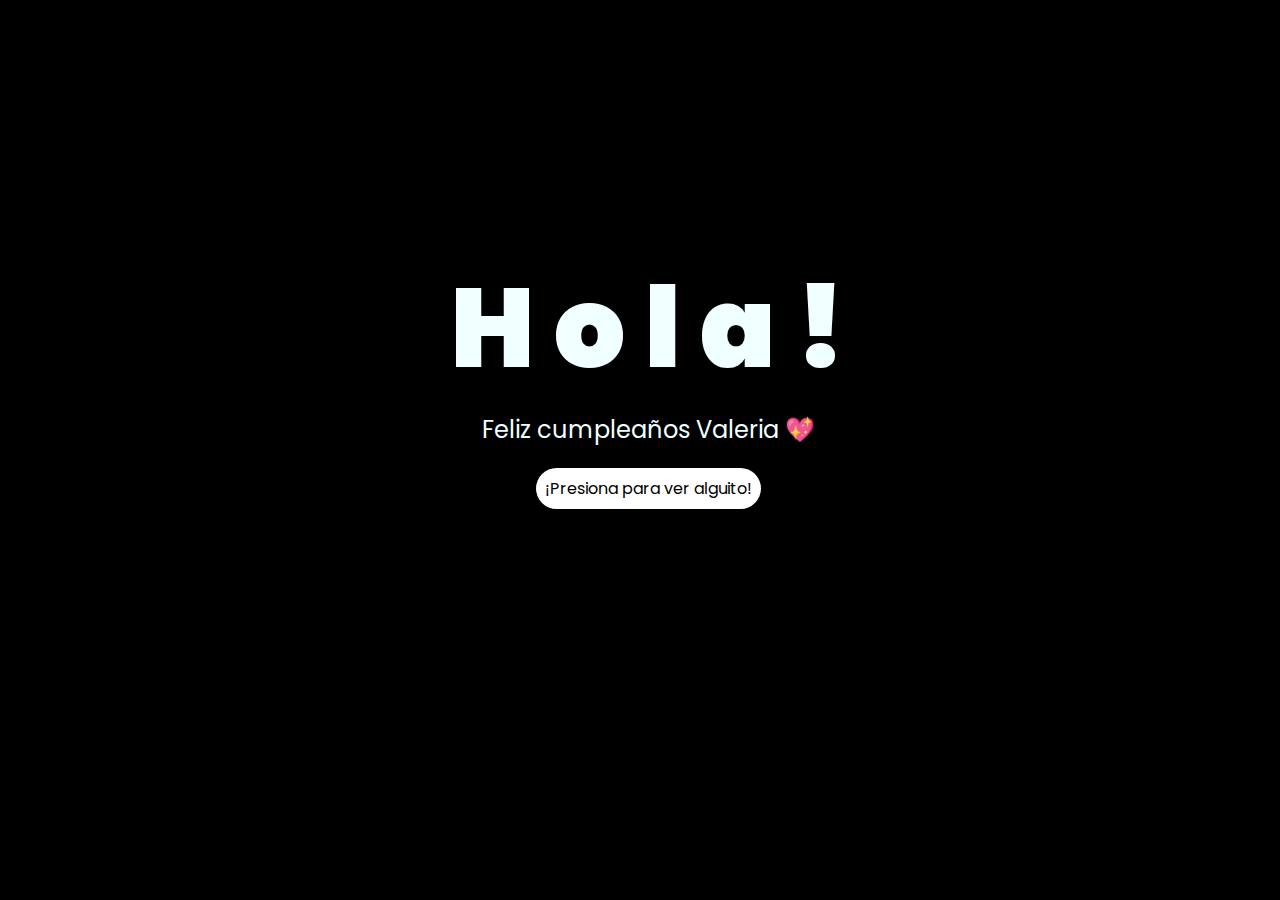
<file: index.html>
<!DOCTYPE html>
<html lang="es">

<head>
    <meta charset="UTF-8">
    <meta http-equiv="X-UA-Compatible" content="IE=edge">
    <meta name="viewport" content="width=device-width, initial-scale=1.0">
    <link rel="stylesheet" href="css/style.css">
    <link rel="icon" href="img/flowers.png" type="image/x-icon">
    <title>Gift for Miss Valeria</title>
</head>

<body>
    <div class="greetings">
        <span>H</span>
        <span>o</span>
        <span>l</span>
        <span>a</span>
        <span>!</span>
    </div>
    <div class="description">
        <span>Feliz cumpleaños Valeria 💖</span>
    </div>
    <div class="button">
        <button class="botones">
            <a href="flower.html" style="color: #fff;">¡Presiona para ver alguito!</a>
        </button>
    </div>
</body>

</html>
</file>
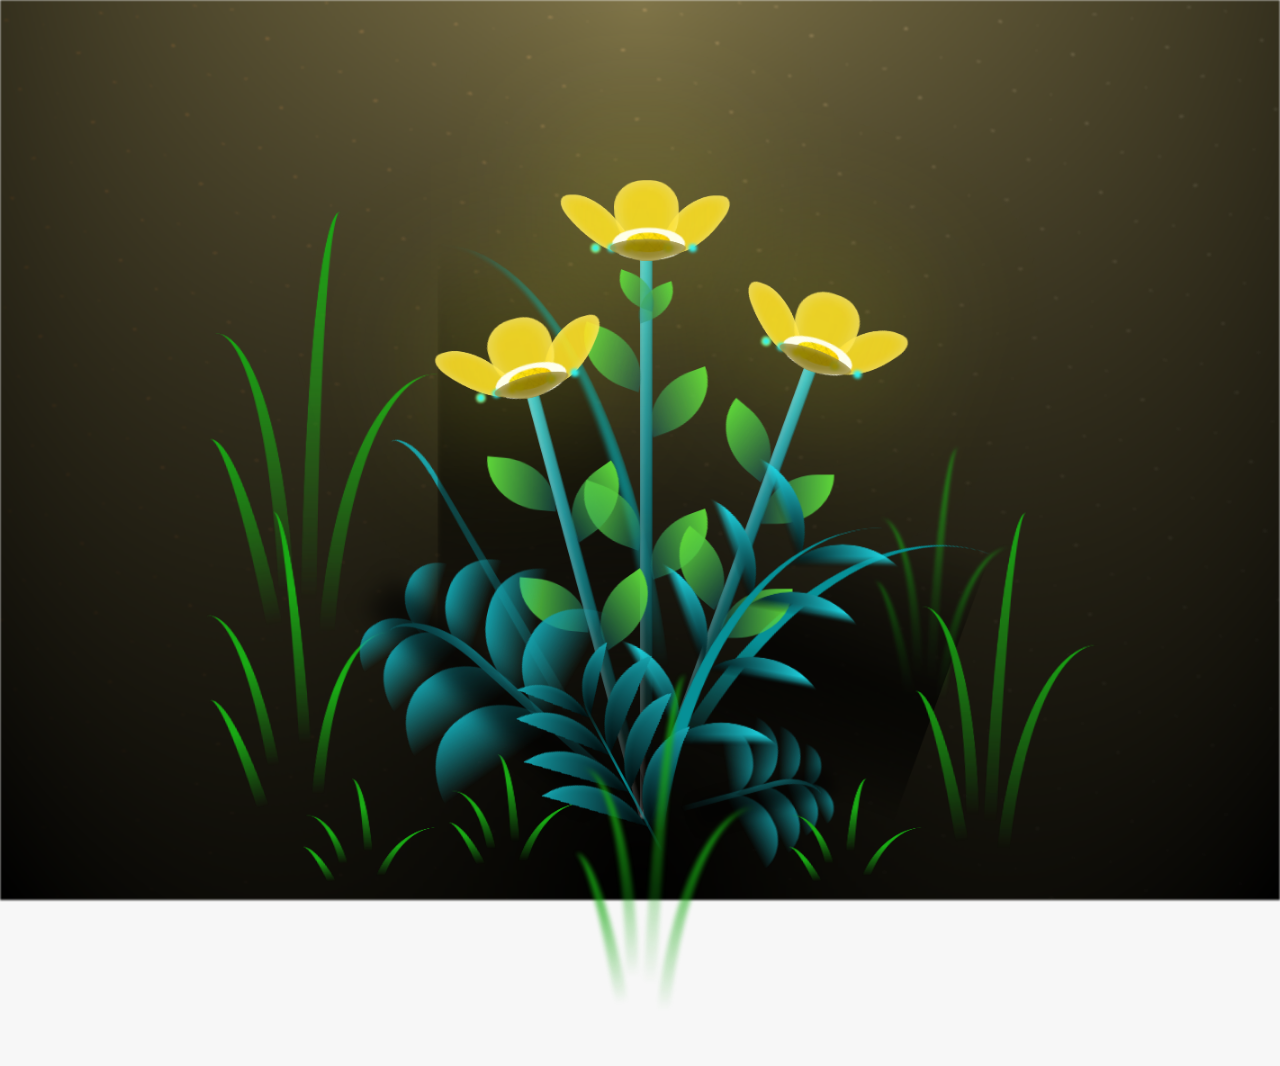
<file: flower.html>
<!DOCTYPE html>
<html lang="es">
  <head>
    <meta charset="UTF-8" />
    <meta http-equiv="X-UA-Compatible" content="IE=edge" />
    <meta name="viewport" content="width=device-width, initial-scale=1.0" />
    <link rel="stylesheet" href="css/main.css" />
    <link rel="icon" href="img/flowers.png" type="image/x-icon" />
    <title>Flores para Valeria <3</title>
  </head>
  <body class="container">
    <audio src="sound/ChristianBasso&HaienQiu-Flowers.mp3" autoplay></audio>
    <div id="lyrics">
      
    </div>
    
    <h1 class="titulo">Estas flores amarillas son un reflejo de la alegría que brindas hacia tu alrededor Valeria. <br> <br>
      Siempre voy a ser de los mas orgullosos, seras la mejor en todo lo que te propongas.</h1>
    <div class="night"></div>
    <div class="flowers">
      <div class="flower flower--1">
        <div class="flower__leafs flower__leafs--1">
          <div class="flower__leaf flower__leaf--1"></div>
          <div class="flower__leaf flower__leaf--2"></div>
          <div class="flower__leaf flower__leaf--3"></div>
          <div class="flower__leaf flower__leaf--4"></div>
          <div class="flower__white-circle"></div>

          <div class="flower__light flower__light--1"></div>
          <div class="flower__light flower__light--2"></div>
          <div class="flower__light flower__light--3"></div>
          <div class="flower__light flower__light--4"></div>
          <div class="flower__light flower__light--5"></div>
          <div class="flower__light flower__light--6"></div>
          <div class="flower__light flower__light--7"></div>
          <div class="flower__light flower__light--8"></div>
        </div>
        <div class="flower__line">
          <div class="flower__line__leaf flower__line__leaf--1"></div>
          <div class="flower__line__leaf flower__line__leaf--2"></div>
          <div class="flower__line__leaf flower__line__leaf--3"></div>
          <div class="flower__line__leaf flower__line__leaf--4"></div>
          <div class="flower__line__leaf flower__line__leaf--5"></div>
          <div class="flower__line__leaf flower__line__leaf--6"></div>
        </div>
      </div>

      <div class="flower flower--2">
        <div class="flower__leafs flower__leafs--2">
          <div class="flower__leaf flower__leaf--1"></div>
          <div class="flower__leaf flower__leaf--2"></div>
          <div class="flower__leaf flower__leaf--3"></div>
          <div class="flower__leaf flower__leaf--4"></div>
          <div class="flower__white-circle"></div>

          <div class="flower__light flower__light--1"></div>
          <div class="flower__light flower__light--2"></div>
          <div class="flower__light flower__light--3"></div>
          <div class="flower__light flower__light--4"></div>
          <div class="flower__light flower__light--5"></div>
          <div class="flower__light flower__light--6"></div>
          <div class="flower__light flower__light--7"></div>
          <div class="flower__light flower__light--8"></div>
        </div>
        <div class="flower__line">
          <div class="flower__line__leaf flower__line__leaf--1"></div>
          <div class="flower__line__leaf flower__line__leaf--2"></div>
          <div class="flower__line__leaf flower__line__leaf--3"></div>
          <div class="flower__line__leaf flower__line__leaf--4"></div>
        </div>
      </div>

      <div class="flower flower--3">
        <div class="flower__leafs flower__leafs--3">
          <div class="flower__leaf flower__leaf--1"></div>
          <div class="flower__leaf flower__leaf--2"></div>
          <div class="flower__leaf flower__leaf--3"></div>
          <div class="flower__leaf flower__leaf--4"></div>
          <div class="flower__white-circle"></div>

          <div class="flower__light flower__light--1"></div>
          <div class="flower__light flower__light--2"></div>
          <div class="flower__light flower__light--3"></div>
          <div class="flower__light flower__light--4"></div>
          <div class="flower__light flower__light--5"></div>
          <div class="flower__light flower__light--6"></div>
          <div class="flower__light flower__light--7"></div>
          <div class="flower__light flower__light--8"></div>
        </div>
        <div class="flower__line">
          <div class="flower__line__leaf flower__line__leaf--1"></div>
          <div class="flower__line__leaf flower__line__leaf--2"></div>
          <div class="flower__line__leaf flower__line__leaf--3"></div>
          <div class="flower__line__leaf flower__line__leaf--4"></div>
        </div>
      </div>

      <div class="grow-ans" style="--d: 1.2s">
        <div class="flower__g-long">
          <div class="flower__g-long__top"></div>
          <div class="flower__g-long__bottom"></div>
        </div>
      </div>

      <div class="growing-grass">
        <div class="flower__grass flower__grass--1">
          <div class="flower__grass--top"></div>
          <div class="flower__grass--bottom"></div>
          <div class="flower__grass__leaf flower__grass__leaf--1"></div>
          <div class="flower__grass__leaf flower__grass__leaf--2"></div>
          <div class="flower__grass__leaf flower__grass__leaf--3"></div>
          <div class="flower__grass__leaf flower__grass__leaf--4"></div>
          <div class="flower__grass__leaf flower__grass__leaf--5"></div>
          <div class="flower__grass__leaf flower__grass__leaf--6"></div>
          <div class="flower__grass__leaf flower__grass__leaf--7"></div>
          <div class="flower__grass__leaf flower__grass__leaf--8"></div>
          <div class="flower__grass__overlay"></div>
        </div>
      </div>

      <div class="growing-grass">
        <div class="flower__grass flower__grass--2">
          <div class="flower__grass--top"></div>
          <div class="flower__grass--bottom"></div>
          <div class="flower__grass__leaf flower__grass__leaf--1"></div>
          <div class="flower__grass__leaf flower__grass__leaf--2"></div>
          <div class="flower__grass__leaf flower__grass__leaf--3"></div>
          <div class="flower__grass__leaf flower__grass__leaf--4"></div>
          <div class="flower__grass__leaf flower__grass__leaf--5"></div>
          <div class="flower__grass__leaf flower__grass__leaf--6"></div>
          <div class="flower__grass__leaf flower__grass__leaf--7"></div>
          <div class="flower__grass__leaf flower__grass__leaf--8"></div>
          <div class="flower__grass__overlay"></div>
        </div>
      </div>

      <div class="grow-ans" style="--d: 2.4s">
        <div class="flower__g-right flower__g-right--1">
          <div class="leaf"></div>
        </div>
      </div>

      <div class="grow-ans" style="--d: 2.8s">
        <div class="flower__g-right flower__g-right--2">
          <div class="leaf"></div>
        </div>
      </div>

      <div class="grow-ans" style="--d: 2.8s">
        <div class="flower__g-front">
          <div
            class="flower__g-front__leaf-wrapper flower__g-front__leaf-wrapper--1"
          >
            <div class="flower__g-front__leaf"></div>
          </div>
          <div
            class="flower__g-front__leaf-wrapper flower__g-front__leaf-wrapper--2"
          >
            <div class="flower__g-front__leaf"></div>
          </div>
          <div
            class="flower__g-front__leaf-wrapper flower__g-front__leaf-wrapper--3"
          >
            <div class="flower__g-front__leaf"></div>
          </div>
          <div
            class="flower__g-front__leaf-wrapper flower__g-front__leaf-wrapper--4"
          >
            <div class="flower__g-front__leaf"></div>
          </div>
          <div
            class="flower__g-front__leaf-wrapper flower__g-front__leaf-wrapper--5"
          >
            <div class="flower__g-front__leaf"></div>
          </div>
          <div
            class="flower__g-front__leaf-wrapper flower__g-front__leaf-wrapper--6"
          >
            <div class="flower__g-front__leaf"></div>
          </div>
          <div
            class="flower__g-front__leaf-wrapper flower__g-front__leaf-wrapper--7"
          >
            <div class="flower__g-front__leaf"></div>
          </div>
          <div
            class="flower__g-front__leaf-wrapper flower__g-front__leaf-wrapper--8"
          >
            <div class="flower__g-front__leaf"></div>
          </div>
          <div class="flower__g-front__line"></div>
        </div>
      </div>

      <div class="grow-ans" style="--d: 3.2s">
        <div class="flower__g-fr">
          <div class="leaf"></div>
          <div class="flower__g-fr__leaf flower__g-fr__leaf--1"></div>
          <div class="flower__g-fr__leaf flower__g-fr__leaf--2"></div>
          <div class="flower__g-fr__leaf flower__g-fr__leaf--3"></div>
          <div class="flower__g-fr__leaf flower__g-fr__leaf--4"></div>
          <div class="flower__g-fr__leaf flower__g-fr__leaf--5"></div>
          <div class="flower__g-fr__leaf flower__g-fr__leaf--6"></div>
          <div class="flower__g-fr__leaf flower__g-fr__leaf--7"></div>
          <div class="flower__g-fr__leaf flower__g-fr__leaf--8"></div>
        </div>
      </div>

      <div class="long-g long-g--0">
        <div class="grow-ans" style="--d: 3s">
          <div class="leaf leaf--0"></div>
        </div>
        <div class="grow-ans" style="--d: 2.2s">
          <div class="leaf leaf--1"></div>
        </div>
        <div class="grow-ans" style="--d: 3.4s">
          <div class="leaf leaf--2"></div>
        </div>
        <div class="grow-ans" style="--d: 3.6s">
          <div class="leaf leaf--3"></div>
        </div>
      </div>

      <div class="long-g long-g--1">
        <div class="grow-ans" style="--d: 3.6s">
          <div class="leaf leaf--0"></div>
        </div>
        <div class="grow-ans" style="--d: 3.8s">
          <div class="leaf leaf--1"></div>
        </div>
        <div class="grow-ans" style="--d: 4s">
          <div class="leaf leaf--2"></div>
        </div>
        <div class="grow-ans" style="--d: 4.2s">
          <div class="leaf leaf--3"></div>
        </div>
      </div>

      <div class="long-g long-g--2">
        <div class="grow-ans" style="--d: 4s">
          <div class="leaf leaf--0"></div>
        </div>
        <div class="grow-ans" style="--d: 4.2s">
          <div class="leaf leaf--1"></div>
        </div>
        <div class="grow-ans" style="--d: 4.4s">
          <div class="leaf leaf--2"></div>
        </div>
        <div class="grow-ans" style="--d: 4.6s">
          <div class="leaf leaf--3"></div>
        </div>
      </div>

      <div class="long-g long-g--3">
        <div class="grow-ans" style="--d: 4s">
          <div class="leaf leaf--0"></div>
        </div>
        <div class="grow-ans" style="--d: 4.2s">
          <div class="leaf leaf--1"></div>
        </div>
        <div class="grow-ans" style="--d: 3s">
          <div class="leaf leaf--2"></div>
        </div>
        <div class="grow-ans" style="--d: 3.6s">
          <div class="leaf leaf--3"></div>
        </div>
      </div>

      <div class="long-g long-g--4">
        <div class="grow-ans" style="--d: 4s">
          <div class="leaf leaf--0"></div>
        </div>
        <div class="grow-ans" style="--d: 4.2s">
          <div class="leaf leaf--1"></div>
        </div>
        <div class="grow-ans" style="--d: 3s">
          <div class="leaf leaf--2"></div>
        </div>
        <div class="grow-ans" style="--d: 3.6s">
          <div class="leaf leaf--3"></div>
        </div>
      </div>

      <div class="long-g long-g--5">
        <div class="grow-ans" style="--d: 4s">
          <div class="leaf leaf--0"></div>
        </div>
        <div class="grow-ans" style="--d: 4.2s">
          <div class="leaf leaf--1"></div>
        </div>
        <div class="grow-ans" style="--d: 3s">
          <div class="leaf leaf--2"></div>
        </div>
        <div class="grow-ans" style="--d: 3.6s">
          <div class="leaf leaf--3"></div>
        </div>
      </div>

      <div class="long-g long-g--6">
        <div class="grow-ans" style="--d: 4.2s">
          <div class="leaf leaf--0"></div>
        </div>
        <div class="grow-ans" style="--d: 4.4s">
          <div class="leaf leaf--1"></div>
        </div>
        <div class="grow-ans" style="--d: 4.6s">
          <div class="leaf leaf--2"></div>
        </div>
        <div class="grow-ans" style="--d: 4.8s">
          <div class="leaf leaf--3"></div>
        </div>
      </div>

      <div class="long-g long-g--7">
        <div class="grow-ans" style="--d: 3s">
          <div class="leaf leaf--0"></div>
        </div>
        <div class="grow-ans" style="--d: 3.2s">
          <div class="leaf leaf--1"></div>
        </div>
        <div class="grow-ans" style="--d: 3.5s">
          <div class="leaf leaf--2"></div>
        </div>
        <div class="grow-ans" style="--d: 3.6s">
          <div class="leaf leaf--3"></div>
        </div>
      </div>
    </div>
    <script src="anim.js"></script>
    <script src="main.js"></script>
  </body>
</html>
</file>
<file: css/style.css>
@import url('https://fonts.googleapis.com/css2?family=Poppins:ital,wght@0,500;1,900&display=swap');
*{
    font-family: 'Poppins',cursive;
}
body{
    color: azure;
    width: 100%;
    height: 82vh;
    display: flex;
    flex-direction: column;
    align-items: center;
    justify-content: center;
    background-color: black;
    /* padding-top: -30; */
}

.botones{
    padding: 9px;
    border-radius: 80px;
    background-color: transparent;
    border: none;
}

.botones a{
    background-color: #fff;
    color: black !important;
    padding: 9px;
    border-radius: 80px;
    -webkit-border-radius: 80px;
    -moz-border-radius: 80px;
    -ms-border-radius: 80px;
    -o-border-radius: 80px;

}

.botones a:focus{
    background-color: rgb(50, 194, 194);
}

.greetings{
    font-size: 7rem;
    font-weight: 900;
}
.greetings > span{
    animation: glow 2.5s ease-in-out infinite;
}
@keyframes glow{
    0%, 100%{
        color: #fff;
        text-shadow: 0 0 12px #39c6d6, 0 0 50px #39c6d6, 0 0 100px #39c6d6;
    }
    10%, 90%{
        color: #111;
        text-shadow: none;
    }
}
.greetings > span:nth-child(2){
    animation-delay: .2s ;
}
.greetings > span:nth-child(3){
    animation-delay: .4s ;
}
.greetings > span:nth-child(4){
    animation-delay: .6s;
}
.greetings > span:nth-child(5){
    animation-delay: .8s;
}
.greetings > span:nth-child(6){
    animation-delay: 1s;
}

.description{
    font-size: 1.5rem;
    margin-bottom: 20px;
    text-align: center;
}

.button a{
    text-decoration: none;
    font-size: 1rem;
    color: #111;
}

@media screen and (max-width:574px){
    body{
        gap: 30px;
    }
    .greetings{
        display: block;
        font-size: 4rem;
        font-weight: 800;
        text-align: center;
    }
    .description{
        font-size: 2rem;
    }
    
    .button a{
        font-size: 1rem;
    }
}
</file>
<file: css/main.css>
*,
*::after,
*::before {
  padding: 0;
  margin: 0;
  box-sizing: border-box;
}

:root {
  --dark-color: #000;
}

body {
  display: flex;
  align-items: flex-end;
  justify-content: center;
  min-height: 100vh;
  background-color: var(--dark-color);
  overflow: hidden;
  perspective: 1000px;
}

#lyrics {
  font-size: 28px;
  font-family: "Franklin Gothic Medium", "Arial Narrow", Arial, sans-serif;
  color: white;
  position: absolute;
  margin-bottom: 20%;
  z-index: 1;
  font-weight: bold;
  letter-spacing: 4px;
}
@media only screen and (max-width: 600px) {
  /* Estilos específicos para dispositivos con un ancho máximo de 600px */
  #lyrics {
      font-size: 14px; /* Reduce el tamaño del texto para dispositivos más pequeños */
      margin-bottom: 530px;
      letter-spacing: 3px;
  }

}
.titulo {
  margin-bottom: 180px;
  font-family: "Arial Narrow", Arial, sans-serif;
  color: white;
  position: absolute;
  font-weight: bold;
  letter-spacing: 10px;
  opacity: 0;
  animation: fadeIn 3s ease-in-out forwards;
  text-align: center;
  z-index: 99;
  backdrop-filter: brightness(.1);
  padding: 10px;
}
@keyframes fadeIn {
  from {
    opacity: 0;
  }
  to {
    opacity: 1;
  }
}

.night {
  z-index: -1;
  position: absolute;
  left: 50%;
  top: 0;
  transform: translateX(-50%);
  width: 100%;
  height: 100%;
  filter: blur(0.1vmin);
  background-image: radial-gradient(
      ellipse at top,
      transparent 0%,
      var(--dark-color)
    ),
    radial-gradient(
      ellipse at bottom,
      var(--dark-color),
      rgba(255, 233, 145, 0.708)
    ),
    repeating-linear-gradient(
      220deg,
      rgb(0, 0, 0) 0px,
      rgb(0, 0, 0) 19px,
      transparent 19px,
      transparent 22px
    ),
    repeating-linear-gradient(
      189deg,
      rgb(0, 0, 0) 0px,
      rgb(0, 0, 0) 19px,
      transparent 19px,
      transparent 22px
    ),
    repeating-linear-gradient(
      148deg,
      rgb(0, 0, 0) 0px,
      rgb(0, 0, 0) 19px,
      transparent 19px,
      transparent 22px
    ),
    linear-gradient(90deg, rgb(255, 98, 0), rgba(240, 240, 240, 0.545));
}

.flowers {
  position: relative;
  transform: scale(0.9);
  /*margin-bottom: 100px;
  */
}

@media only screen and (max-width: 600px) {
  /* Estilos específicos para dispositivos con un ancho máximo de 600px */
.flowers {
      font-size: 14px;
      margin-bottom: 35%;
      letter-spacing: 3px;
      transform: scale(1.0);
}

}

.flower {
  position: absolute;
  bottom: 10vmin;
  transform-origin: bottom center;
  z-index: 10;
  --fl-speed: 0.8s;
}
.flower--1 {
  -webkit-animation: moving-flower-1 4s linear infinite;
  animation: moving-flower-1 4s linear infinite;
}
.flower--1 .flower__line {
  height: 70vmin;
  -webkit-animation-delay: 0.3s;
  animation-delay: 0.3s;
}
.flower--1 .flower__line__leaf--1 {
  -webkit-animation: blooming-leaf-right var(--fl-speed) 1.6s backwards;
  animation: blooming-leaf-right var(--fl-speed) 1.6s backwards;
}
.flower--1 .flower__line__leaf--2 {
  -webkit-animation: blooming-leaf-right var(--fl-speed) 1.4s backwards;
  animation: blooming-leaf-right var(--fl-speed) 1.4s backwards;
}
.flower--1 .flower__line__leaf--3 {
  -webkit-animation: blooming-leaf-left var(--fl-speed) 1.2s backwards;
  animation: blooming-leaf-left var(--fl-speed) 1.2s backwards;
}
.flower--1 .flower__line__leaf--4 {
  -webkit-animation: blooming-leaf-left var(--fl-speed) 1s backwards;
  animation: blooming-leaf-left var(--fl-speed) 1s backwards;
}
.flower--1 .flower__line__leaf--5 {
  -webkit-animation: blooming-leaf-right var(--fl-speed) 1.8s backwards;
  animation: blooming-leaf-right var(--fl-speed) 1.8s backwards;
}
.flower--1 .flower__line__leaf--6 {
  -webkit-animation: blooming-leaf-left var(--fl-speed) 2s backwards;
  animation: blooming-leaf-left var(--fl-speed) 2s backwards;
}
.flower--2 {
  left: 50%;
  transform: rotate(20deg);
  -webkit-animation: moving-flower-2 4s linear infinite;
  animation: moving-flower-2 4s linear infinite;
}
.flower--2 .flower__line {
  height: 60vmin;
  -webkit-animation-delay: 0.6s;
  animation-delay: 0.6s;
}
.flower--2 .flower__line__leaf--1 {
  -webkit-animation: blooming-leaf-right var(--fl-speed) 1.9s backwards;
  animation: blooming-leaf-right var(--fl-speed) 1.9s backwards;
}
.flower--2 .flower__line__leaf--2 {
  -webkit-animation: blooming-leaf-right var(--fl-speed) 1.7s backwards;
  animation: blooming-leaf-right var(--fl-speed) 1.7s backwards;
}
.flower--2 .flower__line__leaf--3 {
  -webkit-animation: blooming-leaf-left var(--fl-speed) 1.5s backwards;
  animation: blooming-leaf-left var(--fl-speed) 1.5s backwards;
}
.flower--2 .flower__line__leaf--4 {
  -webkit-animation: blooming-leaf-left var(--fl-speed) 1.3s backwards;
  animation: blooming-leaf-left var(--fl-speed) 1.3s backwards;
}
.flower--3 {
  left: 50%;
  transform: rotate(-15deg);
  -webkit-animation: moving-flower-3 4s linear infinite;
  animation: moving-flower-3 4s linear infinite;
}
.flower--3 .flower__line {
  -webkit-animation-delay: 0.9s;
  animation-delay: 0.9s;
}
.flower--3 .flower__line__leaf--1 {
  -webkit-animation: blooming-leaf-right var(--fl-speed) 2.5s backwards;
  animation: blooming-leaf-right var(--fl-speed) 2.5s backwards;
}
.flower--3 .flower__line__leaf--2 {
  -webkit-animation: blooming-leaf-right var(--fl-speed) 2.3s backwards;
  animation: blooming-leaf-right var(--fl-speed) 2.3s backwards;
}
.flower--3 .flower__line__leaf--3 {
  -webkit-animation: blooming-leaf-left var(--fl-speed) 2.1s backwards;
  animation: blooming-leaf-left var(--fl-speed) 2.1s backwards;
}
.flower--3 .flower__line__leaf--4 {
  -webkit-animation: blooming-leaf-left var(--fl-speed) 1.9s backwards;
  animation: blooming-leaf-left var(--fl-speed) 1.9s backwards;
}
.flower__leafs {
  position: relative;
  -webkit-animation: blooming-flower 2s backwards;
  animation: blooming-flower 2s backwards;
}
.flower__leafs--1 {
  -webkit-animation-delay: 1.1s;
  animation-delay: 1.1s;
}
.flower__leafs--2 {
  -webkit-animation-delay: 1.4s;
  animation-delay: 1.4s;
}
.flower__leafs--3 {
  -webkit-animation-delay: 1.7s;
  animation-delay: 1.7s;
}
.flower__leafs::after {
  content: "";
  position: absolute;
  left: 0;
  top: 0;
  transform: translate(-50%, -100%);
  width: 8vmin;
  height: 8vmin;
  background-color: #f9fd25;
  /* background-color: #fd2525; */
  filter: blur(10vmin);
}
.flower__leaf {
  position: absolute;
  bottom: 0;
  left: 50%;
  width: 8vmin;
  height: 11vmin;
  border-radius: 51% 49% 47% 53%/44% 45% 55% 69%;
  background-color: #253bfd;
  background-color: #fddd25;
  transform-origin: bottom center;
  opacity: 0.9;
  box-shadow: inset 0 0 2vmin rgba(255, 255, 255, 0.5);
}
.flower__leaf--1 {
  transform: translate(-10%, 1%) rotateY(40deg) rotateX(-50deg);
}
.flower__leaf--2 {
  transform: translate(-50%, -4%) rotateX(40deg);
}
.flower__leaf--3 {
  transform: translate(-90%, 0%) rotateY(45deg) rotateX(50deg);
}
.flower__leaf--4 {
  width: 8vmin;
  height: 8vmin;
  transform-origin: bottom left;
  border-radius: 4vmin 10vmin 4vmin 4vmin;
  transform: translate(0%, 18%) rotateX(70deg) rotate(-43deg);
  background-color: #7c6901;
  z-index: 1;
  opacity: 0.8;
}
.flower__white-circle {
  position: absolute;
  left: -3.5vmin;
  top: -3vmin;
  width: 9vmin;
  height: 4vmin;
  border-radius: 50%;
  background-color: #fff;
}
.flower__white-circle::after {
  content: "";
  position: absolute;
  left: 50%;
  top: 45%;
  transform: translate(-50%, -50%);
  width: 60%;
  height: 60%;
  border-radius: inherit;
  background-image: repeating-linear-gradient(
      135deg,
      rgba(0, 0, 0, 0.03) 0px,
      rgba(0, 0, 0, 0.03) 1px,
      transparent 1px,
      transparent 12px
    ),
    repeating-linear-gradient(
      45deg,
      rgba(0, 0, 0, 0.03) 0px,
      rgba(0, 0, 0, 0.03) 1px,
      transparent 1px,
      transparent 12px
    ),
    repeating-linear-gradient(
      67.5deg,
      rgba(0, 0, 0, 0.03) 0px,
      rgba(0, 0, 0, 0.03) 1px,
      transparent 1px,
      transparent 12px
    ),
    repeating-linear-gradient(
      135deg,
      rgba(0, 0, 0, 0.03) 0px,
      rgba(0, 0, 0, 0.03) 1px,
      transparent 1px,
      transparent 12px
    ),
    repeating-linear-gradient(
      45deg,
      rgba(0, 0, 0, 0.03) 0px,
      rgba(0, 0, 0, 0.03) 1px,
      transparent 1px,
      transparent 12px
    ),
    repeating-linear-gradient(
      112.5deg,
      rgba(0, 0, 0, 0.03) 0px,
      rgba(0, 0, 0, 0.03) 1px,
      transparent 1px,
      transparent 12px
    ),
    repeating-linear-gradient(
      112.5deg,
      rgba(0, 0, 0, 0.03) 0px,
      rgba(0, 0, 0, 0.03) 1px,
      transparent 1px,
      transparent 12px
    ),
    repeating-linear-gradient(
      45deg,
      rgba(0, 0, 0, 0.03) 0px,
      rgba(0, 0, 0, 0.03) 1px,
      transparent 1px,
      transparent 12px
    ),
    repeating-linear-gradient(
      22.5deg,
      rgba(0, 0, 0, 0.03) 0px,
      rgba(0, 0, 0, 0.03) 1px,
      transparent 1px,
      transparent 12px
    ),
    repeating-linear-gradient(
      45deg,
      rgba(0, 0, 0, 0.03) 0px,
      rgba(0, 0, 0, 0.03) 1px,
      transparent 1px,
      transparent 12px
    ),
    repeating-linear-gradient(
      22.5deg,
      rgba(0, 0, 0, 0.03) 0px,
      rgba(0, 0, 0, 0.03) 1px,
      transparent 1px,
      transparent 12px
    ),
    repeating-linear-gradient(
      135deg,
      rgba(0, 0, 0, 0.03) 0px,
      rgba(0, 0, 0, 0.03) 1px,
      transparent 1px,
      transparent 12px
    ),
    repeating-linear-gradient(
      157.5deg,
      rgba(0, 0, 0, 0.03) 0px,
      rgba(0, 0, 0, 0.03) 1px,
      transparent 1px,
      transparent 12px
    ),
    repeating-linear-gradient(
      67.5deg,
      rgba(0, 0, 0, 0.03) 0px,
      rgba(0, 0, 0, 0.03) 1px,
      transparent 1px,
      transparent 12px
    ),
    repeating-linear-gradient(
      67.5deg,
      rgba(0, 0, 0, 0.03) 0px,
      rgba(0, 0, 0, 0.03) 1px,
      transparent 1px,
      transparent 12px
    ),
    linear-gradient(90deg, rgb(255, 235, 18), rgb(255, 206, 0));
}
.flower__line {
  height: 55vmin;
  width: 1.5vmin;
  background-image: linear-gradient(
      to left,
      rgba(0, 0, 0, 0.2),
      transparent,
      rgba(255, 255, 255, 0.2)
    ),
    linear-gradient(to top, transparent 10%, #14757a, #39c6d6);
  box-shadow: inset 0 0 2px rgba(0, 0, 0, 0.5);
  -webkit-animation: grow-flower-tree 4s backwards;
  animation: grow-flower-tree 4s backwards;
}
.flower__line__leaf {
  --w: 7vmin;
  --h: calc(var(--w) + 2vmin);
  position: absolute;
  top: 20%;
  left: 90%;
  width: var(--w);
  height: var(--h);
  border-top-right-radius: var(--h);
  border-bottom-left-radius: var(--h);
  background-image: linear-gradient(to top, rgba(20, 117, 122, 0.4), #5ed639);
}
.flower__line__leaf--1 {
  transform: rotate(70deg) rotateY(30deg);
}
.flower__line__leaf--2 {
  top: 45%;
  transform: rotate(70deg) rotateY(30deg);
}
.flower__line__leaf--3,
.flower__line__leaf--4,
.flower__line__leaf--6 {
  border-top-right-radius: 0;
  border-bottom-left-radius: 0;
  border-top-left-radius: var(--h);
  border-bottom-right-radius: var(--h);
  left: -460%;
  top: 12%;
  transform: rotate(-70deg) rotateY(30deg);
}
.flower__line__leaf--4 {
  top: 40%;
}
.flower__line__leaf--5 {
  top: 0;
  transform-origin: left;
  transform: rotate(70deg) rotateY(30deg) scale(0.6);
}
.flower__line__leaf--6 {
  top: -2%;
  left: -450%;
  transform-origin: right;
  transform: rotate(-70deg) rotateY(30deg) scale(0.6);
}
.flower__light {
  position: absolute;
  bottom: 0vmin;
  width: 1vmin;
  height: 1vmin;
  background-color: rgb(255, 251, 0);
  border-radius: 50%;
  filter: blur(0.2vmin);
  -webkit-animation: light-ans 4s linear infinite backwards;
  animation: light-ans 4s linear infinite backwards;
}
.flower__light:nth-child(odd) {
  background-color: #23f0ff;
}
.flower__light--1 {
  left: -2vmin;
  -webkit-animation-delay: 1s;
  animation-delay: 1s;
}
.flower__light--2 {
  left: 3vmin;
  -webkit-animation-delay: 0.5s;
  animation-delay: 0.5s;
}
.flower__light--3 {
  left: -6vmin;
  -webkit-animation-delay: 0.3s;
  animation-delay: 0.3s;
}
.flower__light--4 {
  left: 6vmin;
  -webkit-animation-delay: 0.9s;
  animation-delay: 0.9s;
}
.flower__light--5 {
  left: -1vmin;
  -webkit-animation-delay: 1.5s;
  animation-delay: 1.5s;
}
.flower__light--6 {
  left: -4vmin;
  -webkit-animation-delay: 3s;
  animation-delay: 3s;
}
.flower__light--7 {
  left: 3vmin;
  -webkit-animation-delay: 2s;
  animation-delay: 2s;
}
.flower__light--8 {
  left: -6vmin;
  -webkit-animation-delay: 3.5s;
  animation-delay: 3.5s;
}
.flower__grass {
  --c: #159faa;
  --line-w: 1.5vmin;
  position: absolute;
  bottom: 12vmin;
  left: -7vmin;
  display: flex;
  flex-direction: column;
  align-items: flex-end;
  z-index: 20;
  transform-origin: bottom center;
  transform: rotate(-48deg) rotateY(40deg);
}
.flower__grass--1 {
  -webkit-animation: moving-grass 2s linear infinite;
  animation: moving-grass 2s linear infinite;
}
.flower__grass--2 {
  left: 2vmin;
  bottom: 10vmin;
  transform: scale(0.5) rotate(75deg) rotateX(10deg) rotateY(-200deg);
  opacity: 0.8;
  z-index: 0;
  -webkit-animation: moving-grass--2 1.5s linear infinite;
  animation: moving-grass--2 1.5s linear infinite;
}
.flower__grass--top {
  width: 7vmin;
  height: 10vmin;
  border-top-right-radius: 100%;
  border-right: var(--line-w) solid var(--c);
  transform-origin: bottom center;
  transform: rotate(-2deg);
}
.flower__grass--bottom {
  margin-top: -2px;
  width: var(--line-w);
  height: 25vmin;
  background-image: linear-gradient(to top, transparent, var(--c));
}
.flower__grass__leaf {
  --size: 10vmin;
  position: absolute;
  width: calc(var(--size) * 2.1);
  height: var(--size);
  border-top-left-radius: var(--size);
  border-top-right-radius: var(--size);
  background-image: linear-gradient(
    to top,
    transparent,
    transparent 30%,
    var(--c)
  );
  z-index: 100;
}
.flower__grass__leaf--1 {
  top: -6%;
  left: 30%;
  --size: 6vmin;
  transform: rotate(-20deg);
  -webkit-animation: growing-grass-ans--1 2s 2.6s backwards;
  animation: growing-grass-ans--1 2s 2.6s backwards;
}
@-webkit-keyframes growing-grass-ans--1 {
  0% {
    transform-origin: bottom left;
    transform: rotate(-20deg) scale(0);
  }
}
@keyframes growing-grass-ans--1 {
  0% {
    transform-origin: bottom left;
    transform: rotate(-20deg) scale(0);
  }
}
.flower__grass__leaf--2 {
  top: -5%;
  left: -110%;
  --size: 6vmin;
  transform: rotate(10deg);
  -webkit-animation: growing-grass-ans--2 2s 2.4s linear backwards;
  animation: growing-grass-ans--2 2s 2.4s linear backwards;
}
@-webkit-keyframes growing-grass-ans--2 {
  0% {
    transform-origin: bottom right;
    transform: rotate(10deg) scale(0);
  }
}
@keyframes growing-grass-ans--2 {
  0% {
    transform-origin: bottom right;
    transform: rotate(10deg) scale(0);
  }
}
.flower__grass__leaf--3 {
  top: 5%;
  left: 60%;
  --size: 8vmin;
  transform: rotate(-18deg) rotateX(-20deg);
  -webkit-animation: growing-grass-ans--3 2s 2.2s linear backwards;
  animation: growing-grass-ans--3 2s 2.2s linear backwards;
}
@-webkit-keyframes growing-grass-ans--3 {
  0% {
    transform-origin: bottom left;
    transform: rotate(-18deg) rotateX(-20deg) scale(0);
  }
}
@keyframes growing-grass-ans--3 {
  0% {
    transform-origin: bottom left;
    transform: rotate(-18deg) rotateX(-20deg) scale(0);
  }
}
.flower__grass__leaf--4 {
  top: 6%;
  left: -135%;
  --size: 8vmin;
  transform: rotate(2deg);
  -webkit-animation: growing-grass-ans--4 2s 2s linear backwards;
  animation: growing-grass-ans--4 2s 2s linear backwards;
}
@-webkit-keyframes growing-grass-ans--4 {
  0% {
    transform-origin: bottom right;
    transform: rotate(2deg) scale(0);
  }
}
@keyframes growing-grass-ans--4 {
  0% {
    transform-origin: bottom right;
    transform: rotate(2deg) scale(0);
  }
}
.flower__grass__leaf--5 {
  top: 20%;
  left: 60%;
  --size: 10vmin;
  transform: rotate(-24deg) rotateX(-20deg);
  -webkit-animation: growing-grass-ans--5 2s 1.8s linear backwards;
  animation: growing-grass-ans--5 2s 1.8s linear backwards;
}
@-webkit-keyframes growing-grass-ans--5 {
  0% {
    transform-origin: bottom left;
    transform: rotate(-24deg) rotateX(-20deg) scale(0);
  }
}
@keyframes growing-grass-ans--5 {
  0% {
    transform-origin: bottom left;
    transform: rotate(-24deg) rotateX(-20deg) scale(0);
  }
}
.flower__grass__leaf--6 {
  top: 22%;
  left: -180%;
  --size: 10vmin;
  transform: rotate(10deg);
  -webkit-animation: growing-grass-ans--6 2s 1.6s linear backwards;
  animation: growing-grass-ans--6 2s 1.6s linear backwards;
}
@-webkit-keyframes growing-grass-ans--6 {
  0% {
    transform-origin: bottom right;
    transform: rotate(10deg) scale(0);
  }
}
@keyframes growing-grass-ans--6 {
  0% {
    transform-origin: bottom right;
    transform: rotate(10deg) scale(0);
  }
}
.flower__grass__leaf--7 {
  top: 39%;
  left: 70%;
  --size: 10vmin;
  transform: rotate(-10deg);
  -webkit-animation: growing-grass-ans--7 2s 1.4s linear backwards;
  animation: growing-grass-ans--7 2s 1.4s linear backwards;
}
@-webkit-keyframes growing-grass-ans--7 {
  0% {
    transform-origin: bottom left;
    transform: rotate(-10deg) scale(0);
  }
}
@keyframes growing-grass-ans--7 {
  0% {
    transform-origin: bottom left;
    transform: rotate(-10deg) scale(0);
  }
}
.flower__grass__leaf--8 {
  top: 40%;
  left: -215%;
  --size: 11vmin;
  transform: rotate(10deg);
  -webkit-animation: growing-grass-ans--8 2s 1.2s linear backwards;
  animation: growing-grass-ans--8 2s 1.2s linear backwards;
}
@-webkit-keyframes growing-grass-ans--8 {
  0% {
    transform-origin: bottom right;
    transform: rotate(10deg) scale(0);
  }
}
@keyframes growing-grass-ans--8 {
  0% {
    transform-origin: bottom right;
    transform: rotate(10deg) scale(0);
  }
}
.flower__grass__overlay {
  position: absolute;
  top: -10%;
  right: 0%;
  width: 100%;
  height: 100%;
  background-color: rgba(0, 0, 0, 0.6);
  filter: blur(1.5vmin);
  z-index: 100;
}
.flower__g-long {
  --w: 2vmin;
  --h: 6vmin;
  --c: #159faa;
  position: absolute;
  bottom: 10vmin;
  left: -3vmin;
  transform-origin: bottom center;
  transform: rotate(-30deg) rotateY(-20deg);
  display: flex;
  flex-direction: column;
  align-items: flex-end;
  -webkit-animation: flower-g-long-ans 3s linear infinite;
  animation: flower-g-long-ans 3s linear infinite;
}
@-webkit-keyframes flower-g-long-ans {
  0%,
  100% {
    transform: rotate(-30deg) rotateY(-20deg);
  }
  50% {
    transform: rotate(-32deg) rotateY(-20deg);
  }
}
@keyframes flower-g-long-ans {
  0%,
  100% {
    transform: rotate(-30deg) rotateY(-20deg);
  }
  50% {
    transform: rotate(-32deg) rotateY(-20deg);
  }
}
.flower__g-long__top {
  top: calc(var(--h) * -1);
  width: calc(var(--w) + 1vmin);
  height: var(--h);
  border-top-right-radius: 100%;
  border-right: 0.7vmin solid var(--c);
  transform: translate(-0.7vmin, 1vmin);
}
.flower__g-long__bottom {
  width: var(--w);
  height: 50vmin;
  transform-origin: bottom center;
  background-image: linear-gradient(to top, transparent 30%, var(--c));
  box-shadow: inset 0 0 2px rgba(0, 0, 0, 0.5);
  -webkit-clip-path: polygon(35% 0, 65% 1%, 100% 100%, 0% 100%);
  clip-path: polygon(35% 0, 65% 1%, 100% 100%, 0% 100%);
}
.flower__g-right {
  position: absolute;
  bottom: 6vmin;
  left: -2vmin;
  transform-origin: bottom left;
  transform: rotate(20deg);
}
.flower__g-right .leaf {
  width: 30vmin;
  height: 50vmin;
  border-top-left-radius: 100%;
  border-left: 2vmin solid #079097;
  background-image: linear-gradient(
    to bottom,
    transparent,
    var(--dark-color) 60%
  );
  -webkit-mask-image: linear-gradient(to top, transparent 30%, #079097 60%);
}
.flower__g-right--1 {
  -webkit-animation: flower-g-right-ans 2.5s linear infinite;
  animation: flower-g-right-ans 2.5s linear infinite;
}
.flower__g-right--2 {
  left: 5vmin;
  transform: rotateY(-180deg);
  -webkit-animation: flower-g-right-ans--2 3s linear infinite;
  animation: flower-g-right-ans--2 3s linear infinite;
}
.flower__g-right--2 .leaf {
  height: 75vmin;
  filter: blur(0.3vmin);
  opacity: 0.8;
}
@-webkit-keyframes flower-g-right-ans {
  0%,
  100% {
    transform: rotate(20deg);
  }
  50% {
    transform: rotate(24deg) rotateX(-20deg);
  }
}
@keyframes flower-g-right-ans {
  0%,
  100% {
    transform: rotate(20deg);
  }
  50% {
    transform: rotate(24deg) rotateX(-20deg);
  }
}
@-webkit-keyframes flower-g-right-ans--2 {
  0%,
  100% {
    transform: rotateY(-180deg) rotate(0deg) rotateX(-20deg);
  }
  50% {
    transform: rotateY(-180deg) rotate(6deg) rotateX(-20deg);
  }
}
@keyframes flower-g-right-ans--2 {
  0%,
  100% {
    transform: rotateY(-180deg) rotate(0deg) rotateX(-20deg);
  }
  50% {
    transform: rotateY(-180deg) rotate(6deg) rotateX(-20deg);
  }
}
.flower__g-front {
  position: absolute;
  bottom: 6vmin;
  left: 2.5vmin;
  z-index: 100;
  transform-origin: bottom center;
  transform: rotate(-28deg) rotateY(30deg) scale(1.04);
  -webkit-animation: flower__g-front-ans 2s linear infinite;
  animation: flower__g-front-ans 2s linear infinite;
}
@-webkit-keyframes flower__g-front-ans {
  0%,
  100% {
    transform: rotate(-28deg) rotateY(30deg) scale(1.04);
  }
  50% {
    transform: rotate(-35deg) rotateY(40deg) scale(1.04);
  }
}
@keyframes flower__g-front-ans {
  0%,
  100% {
    transform: rotate(-28deg) rotateY(30deg) scale(1.04);
  }
  50% {
    transform: rotate(-35deg) rotateY(40deg) scale(1.04);
  }
}
.flower__g-front__line {
  width: 0.3vmin;
  height: 20vmin;
  background-image: linear-gradient(
    to top,
    transparent,
    #079097,
    transparent 100%
  );
  position: relative;
}
.flower__g-front__leaf-wrapper {
  position: absolute;
  top: 0;
  left: 0;
  transform-origin: bottom left;
  transform: rotate(10deg);
}
.flower__g-front__leaf-wrapper:nth-child(even) {
  left: 0vmin;
  transform: rotateY(-180deg) rotate(5deg);
  -webkit-animation: flower__g-front__leaf-left-ans 1s ease-in backwards;
  animation: flower__g-front__leaf-left-ans 1s ease-in backwards;
}
.flower__g-front__leaf-wrapper:nth-child(odd) {
  -webkit-animation: flower__g-front__leaf-ans 1s ease-in backwards;
  animation: flower__g-front__leaf-ans 1s ease-in backwards;
}
.flower__g-front__leaf-wrapper--1 {
  top: -8vmin;
  transform: scale(0.7);
  -webkit-animation: flower__g-front__leaf-ans 1s 5.5s ease-in backwards !important;
  animation: flower__g-front__leaf-ans 1s 5.5s ease-in backwards !important;
}
.flower__g-front__leaf-wrapper--2 {
  top: -8vmin;
  transform: rotateY(-180deg) scale(0.7) !important;
  -webkit-animation: flower__g-front__leaf-left-ans-2 1s 4.6s ease-in backwards !important;
  animation: flower__g-front__leaf-left-ans-2 1s 4.6s ease-in backwards !important;
}
.flower__g-front__leaf-wrapper--3 {
  top: -3vmin;
  -webkit-animation: flower__g-front__leaf-ans 1s 4.6s ease-in backwards;
  animation: flower__g-front__leaf-ans 1s 4.6s ease-in backwards;
}
.flower__g-front__leaf-wrapper--4 {
  top: -3vmin;
  transform: rotateY(-180deg) scale(0.9) !important;
  -webkit-animation: flower__g-front__leaf-left-ans-2 1s 4.6s ease-in backwards !important;
  animation: flower__g-front__leaf-left-ans-2 1s 4.6s ease-in backwards !important;
}
@-webkit-keyframes flower__g-front__leaf-left-ans-2 {
  0% {
    transform: rotateY(-180deg) scale(0);
  }
}
@keyframes flower__g-front__leaf-left-ans-2 {
  0% {
    transform: rotateY(-180deg) scale(0);
  }
}
.flower__g-front__leaf-wrapper--5,
.flower__g-front__leaf-wrapper--6 {
  top: 2vmin;
}
.flower__g-front__leaf-wrapper--7,
.flower__g-front__leaf-wrapper--8 {
  top: 6.5vmin;
}
.flower__g-front__leaf-wrapper--2 {
  -webkit-animation-delay: 5.2s !important;
  animation-delay: 5.2s !important;
}
.flower__g-front__leaf-wrapper--3 {
  -webkit-animation-delay: 4.9s !important;
  animation-delay: 4.9s !important;
}
.flower__g-front__leaf-wrapper--5 {
  -webkit-animation-delay: 4.3s !important;
  animation-delay: 4.3s !important;
}
.flower__g-front__leaf-wrapper--6 {
  -webkit-animation-delay: 4.1s !important;
  animation-delay: 4.1s !important;
}
.flower__g-front__leaf-wrapper--7 {
  -webkit-animation-delay: 3.8s !important;
  animation-delay: 3.8s !important;
}
.flower__g-front__leaf-wrapper--8 {
  -webkit-animation-delay: 3.5s !important;
  animation-delay: 3.5s !important;
}
@-webkit-keyframes flower__g-front__leaf-ans {
  0% {
    transform: rotate(10deg) scale(0);
  }
}
@keyframes flower__g-front__leaf-ans {
  0% {
    transform: rotate(10deg) scale(0);
  }
}
@-webkit-keyframes flower__g-front__leaf-left-ans {
  0% {
    transform: rotateY(-180deg) rotate(5deg) scale(0);
  }
}
@keyframes flower__g-front__leaf-left-ans {
  0% {
    transform: rotateY(-180deg) rotate(5deg) scale(0);
  }
}
.flower__g-front__leaf {
  width: 10vmin;
  height: 10vmin;
  border-radius: 100% 0% 0% 100%/100% 100% 0% 0%;
  box-shadow: inset 0 2px 1vmin hsla(184deg, 97%, 58%, 0.2);
  background-image: linear-gradient(
      to bottom left,
      transparent,
      var(--dark-color)
    ),
    linear-gradient(to bottom right, #159faa 50%, transparent 50%, transparent);
  -webkit-mask-image: linear-gradient(
    to bottom right,
    #159faa 50%,
    transparent 50%,
    transparent
  );
  mask-image: linear-gradient(
    to bottom right,
    #159faa 50%,
    transparent 50%,
    transparent
  );
}
.flower__g-fr {
  position: absolute;
  bottom: -4vmin;
  left: vmin;
  transform-origin: bottom left;
  z-index: 10;
  -webkit-animation: flower__g-fr-ans 2s linear infinite;
  animation: flower__g-fr-ans 2s linear infinite;
}
@-webkit-keyframes flower__g-fr-ans {
  0%,
  100% {
    transform: rotate(2deg);
  }
  50% {
    transform: rotate(4deg);
  }
}
@keyframes flower__g-fr-ans {
  0%,
  100% {
    transform: rotate(2deg);
  }
  50% {
    transform: rotate(4deg);
  }
}
.flower__g-fr .leaf {
  width: 30vmin;
  height: 50vmin;
  border-top-left-radius: 100%;
  border-left: 2vmin solid #079097;
  -webkit-mask-image: linear-gradient(to top, transparent 25%, #079097 50%);
  position: relative;
  z-index: 1;
}
.flower__g-fr__leaf {
  position: absolute;
  top: 0;
  left: 0;
  width: 10vmin;
  height: 10vmin;
  border-radius: 100% 0% 0% 100%/100% 100% 0% 0%;
  box-shadow: inset 0 2px 1vmin hsla(184deg, 97%, 58%, 0.2);
  background-image: linear-gradient(
      to bottom left,
      transparent,
      var(--dark-color) 98%
    ),
    linear-gradient(to bottom right, #23f0ff 45%, transparent 50%, transparent);
  -webkit-mask-image: linear-gradient(
    135deg,
    #159faa 40%,
    transparent 50%,
    transparent
  );
}
.flower__g-fr__leaf--1 {
  left: 20vmin;
  transform: rotate(45deg);
  -webkit-animation: flower__g-fr-leaft-ans-1 0.5s 5.2s linear backwards;
  animation: flower__g-fr-leaft-ans-1 0.5s 5.2s linear backwards;
}
@-webkit-keyframes flower__g-fr-leaft-ans-1 {
  0% {
    transform-origin: left;
    transform: rotate(45deg) scale(0);
  }
}
@keyframes flower__g-fr-leaft-ans-1 {
  0% {
    transform-origin: left;
    transform: rotate(45deg) scale(0);
  }
}
.flower__g-fr__leaf--2 {
  left: 12vmin;
  top: -7vmin;
  transform: rotate(25deg) rotateY(-180deg);
  -webkit-animation: flower__g-fr-leaft-ans-6 0.5s 5s linear backwards;
  animation: flower__g-fr-leaft-ans-6 0.5s 5s linear backwards;
}
.flower__g-fr__leaf--3 {
  left: 15vmin;
  top: 6vmin;
  transform: rotate(55deg);
  -webkit-animation: flower__g-fr-leaft-ans-5 0.5s 4.8s linear backwards;
  animation: flower__g-fr-leaft-ans-5 0.5s 4.8s linear backwards;
}
.flower__g-fr__leaf--4 {
  left: 6vmin;
  top: -2vmin;
  transform: rotate(25deg) rotateY(-180deg);
  -webkit-animation: flower__g-fr-leaft-ans-6 0.5s 4.6s linear backwards;
  animation: flower__g-fr-leaft-ans-6 0.5s 4.6s linear backwards;
}
.flower__g-fr__leaf--5 {
  left: 10vmin;
  top: 14vmin;
  transform: rotate(55deg);
  -webkit-animation: flower__g-fr-leaft-ans-5 0.5s 4.4s linear backwards;
  animation: flower__g-fr-leaft-ans-5 0.5s 4.4s linear backwards;
}
@-webkit-keyframes flower__g-fr-leaft-ans-5 {
  0% {
    transform-origin: left;
    transform: rotate(55deg) scale(0);
  }
}
@keyframes flower__g-fr-leaft-ans-5 {
  0% {
    transform-origin: left;
    transform: rotate(55deg) scale(0);
  }
}
.flower__g-fr__leaf--6 {
  left: 0vmin;
  top: 6vmin;
  transform: rotate(25deg) rotateY(-180deg);
  -webkit-animation: flower__g-fr-leaft-ans-6 0.5s 4.2s linear backwards;
  animation: flower__g-fr-leaft-ans-6 0.5s 4.2s linear backwards;
}
@-webkit-keyframes flower__g-fr-leaft-ans-6 {
  0% {
    transform-origin: right;
    transform: rotate(25deg) rotateY(-180deg) scale(0);
  }
}
@keyframes flower__g-fr-leaft-ans-6 {
  0% {
    transform-origin: right;
    transform: rotate(25deg) rotateY(-180deg) scale(0);
  }
}
.flower__g-fr__leaf--7 {
  left: 5vmin;
  top: 22vmin;
  transform: rotate(45deg);
  -webkit-animation: flower__g-fr-leaft-ans-7 0.5s 4s linear backwards;
  animation: flower__g-fr-leaft-ans-7 0.5s 4s linear backwards;
}
@-webkit-keyframes flower__g-fr-leaft-ans-7 {
  0% {
    transform-origin: left;
    transform: rotate(45deg) scale(0);
  }
}
@keyframes flower__g-fr-leaft-ans-7 {
  0% {
    transform-origin: left;
    transform: rotate(45deg) scale(0);
  }
}
.flower__g-fr__leaf--8 {
  left: -4vmin;
  top: 15vmin;
  transform: rotate(15deg) rotateY(-180deg);
  -webkit-animation: flower__g-fr-leaft-ans-8 0.5s 3.8s linear backwards;
  animation: flower__g-fr-leaft-ans-8 0.5s 3.8s linear backwards;
}
@-webkit-keyframes flower__g-fr-leaft-ans-8 {
  0% {
    transform-origin: right;
    transform: rotate(15deg) rotateY(-180deg) scale(0);
  }
}
@keyframes flower__g-fr-leaft-ans-8 {
  0% {
    transform-origin: right;
    transform: rotate(15deg) rotateY(-180deg) scale(0);
  }
}

.long-g {
  position: absolute;
  bottom: 25vmin;
  left: -42vmin;
  transform-origin: bottom left;
}
.long-g--1 {
  bottom: 0vmin;
  transform: scale(0.8) rotate(-5deg);
}
.long-g--1 .leaf {
  -webkit-mask-image: linear-gradient(
    to top,
    transparent 40%,
    #079097 80%
  ) !important;
}
.long-g--1 .leaf--1 {
  --w: 5vmin;
  --h: 60vmin;
  left: -2vmin;
  transform: rotate(3deg) rotateY(-180deg);
}
.long-g--2,
.long-g--3 {
  bottom: -3vmin;
  left: -35vmin;
  transform-origin: center;
  transform: scale(0.6) rotateX(60deg);
}
.long-g--2 .leaf,
.long-g--3 .leaf {
  -webkit-mask-image: linear-gradient(
    to top,
    transparent 50%,
    #079097 80%
  ) !important;
}
.long-g--2 .leaf--1,
.long-g--3 .leaf--1 {
  left: -1vmin;
  transform: rotateY(-180deg);
}
.long-g--3 {
  left: -17vmin;
  bottom: 0vmin;
}
.long-g--3 .leaf {
  -webkit-mask-image: linear-gradient(
    to top,
    transparent 40%,
    #079097 80%
  ) !important;
}
.long-g--4 {
  left: 25vmin;
  bottom: -3vmin;
  transform-origin: center;
  transform: scale(0.6) rotateX(60deg);
}
.long-g--4 .leaf {
  -webkit-mask-image: linear-gradient(
    to top,
    transparent 50%,
    #079097 80%
  ) !important;
}
.long-g--5 {
  left: 42vmin;
  bottom: 0vmin;
  transform: scale(0.8) rotate(2deg);
}
.long-g--6 {
  left: 0vmin;
  bottom: -20vmin;
  z-index: 100;
  filter: blur(0.3vmin);
  transform: scale(0.8) rotate(2deg);
}
.long-g--7 {
  left: 35vmin;
  bottom: 20vmin;
  z-index: -1;
  filter: blur(0.3vmin);
  transform: scale(0.6) rotate(2deg);
  opacity: 0.7;
}
.long-g .leaf {
  --w: 15vmin;
  --h: 40vmin;
  --c: #1aaa15;
  position: absolute;
  bottom: 0;
  width: var(--w);
  height: var(--h);
  border-top-left-radius: 100%;
  border-left: 2vmin solid var(--c);
  -webkit-mask-image: linear-gradient(
    to top,
    transparent 20%,
    var(--dark-color)
  );
  transform-origin: bottom center;
}
.long-g .leaf--0 {
  left: 2vmin;
  -webkit-animation: leaf-ans-1 4s linear infinite;
  animation: leaf-ans-1 4s linear infinite;
}
.long-g .leaf--1 {
  --w: 5vmin;
  --h: 60vmin;
  -webkit-animation: leaf-ans-1 4s linear infinite;
  animation: leaf-ans-1 4s linear infinite;
}
.long-g .leaf--2 {
  --w: 10vmin;
  --h: 40vmin;
  left: -0.5vmin;
  bottom: 5vmin;
  transform-origin: bottom left;
  transform: rotateY(-180deg);
  -webkit-animation: leaf-ans-2 3s linear infinite;
  animation: leaf-ans-2 3s linear infinite;
}
.long-g .leaf--3 {
  --w: 5vmin;
  --h: 30vmin;
  left: -1vmin;
  bottom: 3.2vmin;
  transform-origin: bottom left;
  transform: rotate(-10deg) rotateY(-180deg);
  -webkit-animation: leaf-ans-3 3s linear infinite;
  animation: leaf-ans-3 3s linear infinite;
}

@-webkit-keyframes leaf-ans-1 {
  0%,
  100% {
    transform: rotate(-5deg) scale(1);
  }
  50% {
    transform: rotate(5deg) scale(1.1);
  }
}

@keyframes leaf-ans-1 {
  0%,
  100% {
    transform: rotate(-5deg) scale(1);
  }
  50% {
    transform: rotate(5deg) scale(1.1);
  }
}
@-webkit-keyframes leaf-ans-2 {
  0%,
  100% {
    transform: rotateY(-180deg) rotate(5deg);
  }
  50% {
    transform: rotateY(-180deg) rotate(0deg) scale(1.1);
  }
}
@keyframes leaf-ans-2 {
  0%,
  100% {
    transform: rotateY(-180deg) rotate(5deg);
  }
  50% {
    transform: rotateY(-180deg) rotate(0deg) scale(1.1);
  }
}
@-webkit-keyframes leaf-ans-3 {
  0%,
  100% {
    transform: rotate(-10deg) rotateY(-180deg);
  }
  50% {
    transform: rotate(-20deg) rotateY(-180deg);
  }
}
@keyframes leaf-ans-3 {
  0%,
  100% {
    transform: rotate(-10deg) rotateY(-180deg);
  }
  50% {
    transform: rotate(-20deg) rotateY(-180deg);
  }
}
.grow-ans {
  -webkit-animation: grow-ans 2s var(--d) backwards;
  animation: grow-ans 2s var(--d) backwards;
}

@-webkit-keyframes grow-ans {
  0% {
    transform: scale(0);
    opacity: 0;
  }
}

@keyframes grow-ans {
  0% {
    transform: scale(0);
    opacity: 0;
  }
}
@-webkit-keyframes light-ans {
  0% {
    opacity: 0;
    transform: translateY(0vmin);
  }
  25% {
    opacity: 1;
    transform: translateY(-5vmin) translateX(-2vmin);
  }
  50% {
    opacity: 1;
    transform: translateY(-15vmin) translateX(2vmin);
    filter: blur(0.2vmin);
  }
  75% {
    transform: translateY(-20vmin) translateX(-2vmin);
    filter: blur(0.2vmin);
  }
  100% {
    transform: translateY(-30vmin);
    opacity: 0;
    filter: blur(1vmin);
  }
}
@keyframes light-ans {
  0% {
    opacity: 0;
    transform: translateY(0vmin);
  }
  25% {
    opacity: 1;
    transform: translateY(-5vmin) translateX(-2vmin);
  }
  50% {
    opacity: 1;
    transform: translateY(-15vmin) translateX(2vmin);
    filter: blur(0.2vmin);
  }
  75% {
    transform: translateY(-20vmin) translateX(-2vmin);
    filter: blur(0.2vmin);
  }
  100% {
    transform: translateY(-30vmin);
    opacity: 0;
    filter: blur(1vmin);
  }
}
@-webkit-keyframes moving-flower-1 {
  0%,
  100% {
    transform: rotate(2deg);
  }
  50% {
    transform: rotate(-2deg);
  }
}
@keyframes moving-flower-1 {
  0%,
  100% {
    transform: rotate(2deg);
  }
  50% {
    transform: rotate(-2deg);
  }
}
@-webkit-keyframes moving-flower-2 {
  0%,
  100% {
    transform: rotate(18deg);
  }
  50% {
    transform: rotate(14deg);
  }
}
@keyframes moving-flower-2 {
  0%,
  100% {
    transform: rotate(18deg);
  }
  50% {
    transform: rotate(14deg);
  }
}
@-webkit-keyframes moving-flower-3 {
  0%,
  100% {
    transform: rotate(-18deg);
  }
  50% {
    transform: rotate(-20deg) rotateY(-10deg);
  }
}
@keyframes moving-flower-3 {
  0%,
  100% {
    transform: rotate(-18deg);
  }
  50% {
    transform: rotate(-20deg) rotateY(-10deg);
  }
}
@-webkit-keyframes blooming-leaf-right {
  0% {
    transform-origin: left;
    transform: rotate(70deg) rotateY(30deg) scale(0);
  }
}
@keyframes blooming-leaf-right {
  0% {
    transform-origin: left;
    transform: rotate(70deg) rotateY(30deg) scale(0);
  }
}
@-webkit-keyframes blooming-leaf-left {
  0% {
    transform-origin: right;
    transform: rotate(-70deg) rotateY(30deg) scale(0);
  }
}
@keyframes blooming-leaf-left {
  0% {
    transform-origin: right;
    transform: rotate(-70deg) rotateY(30deg) scale(0);
  }
}
@-webkit-keyframes grow-flower-tree {
  0% {
    height: 0;
    border-radius: 1vmin;
  }
}
@keyframes grow-flower-tree {
  0% {
    height: 0;
    border-radius: 1vmin;
  }
}
@-webkit-keyframes blooming-flower {
  0% {
    transform: scale(0);
  }
}
@keyframes blooming-flower {
  0% {
    transform: scale(0);
  }
}
@-webkit-keyframes moving-grass {
  0%,
  100% {
    transform: rotate(-48deg) rotateY(40deg);
  }
  50% {
    transform: rotate(-50deg) rotateY(40deg);
  }
}
@keyframes moving-grass {
  0%,
  100% {
    transform: rotate(-48deg) rotateY(40deg);
  }
  50% {
    transform: rotate(-50deg) rotateY(40deg);
  }
}
@-webkit-keyframes moving-grass--2 {
  0%,
  100% {
    transform: scale(0.5) rotate(75deg) rotateX(10deg) rotateY(-200deg);
  }
  50% {
    transform: scale(0.5) rotate(79deg) rotateX(10deg) rotateY(-200deg);
  }
}
@keyframes moving-grass--2 {
  0%,
  100% {
    transform: scale(0.5) rotate(75deg) rotateX(10deg) rotateY(-200deg);
  }
  50% {
    transform: scale(0.5) rotate(79deg) rotateX(10deg) rotateY(-200deg);
  }
}
.growing-grass {
  -webkit-animation: growing-grass-ans 1s 2s backwards;
  animation: growing-grass-ans 1s 2s backwards;
}

@-webkit-keyframes growing-grass-ans {
  0% {
    transform: scale(0);
  }
}

@keyframes growing-grass-ans {
  0% {
    transform: scale(0);
  }
}
.container * {
  -webkit-animation-play-state: paused !important;
  animation-play-state: paused !important;
} /*# sourceMappingURL=main.css.map */


/* Reset de estilos básicos */
body, h1, p {
  margin: 0;
  padding: 0;
}

/* Estilos generales */
body {
  font-family: 'Arial', sans-serif;
  background-color: #f7f7f7;
  color: #333;
}

.container {
  max-width: 1200px;
  margin: 0 auto;
  padding: 20px;
}

h1 {
  font-size: 2em;
  line-height: 1.5;
  margin-bottom: 20px;
}

/* Media Queries para tamaños de pantalla diferentes */
@media screen and (max-width: 600px) {
  /* Estilos para pantallas pequeñas */
  h1 {
      font-size: 1.5em;
  }
}

@media screen and (min-width: 601px) and (max-width: 1024px) {
  /* Estilos para pantallas medianas */
  h1 {
      font-size: 1.8em;
  }
}

@media screen and (min-width: 1025px) {
  /* Estilos para pantallas grandes */
  h1 {
      font-size: 2em;
  }
}

/* Agregar más estilos según sea necesario */
</file>
